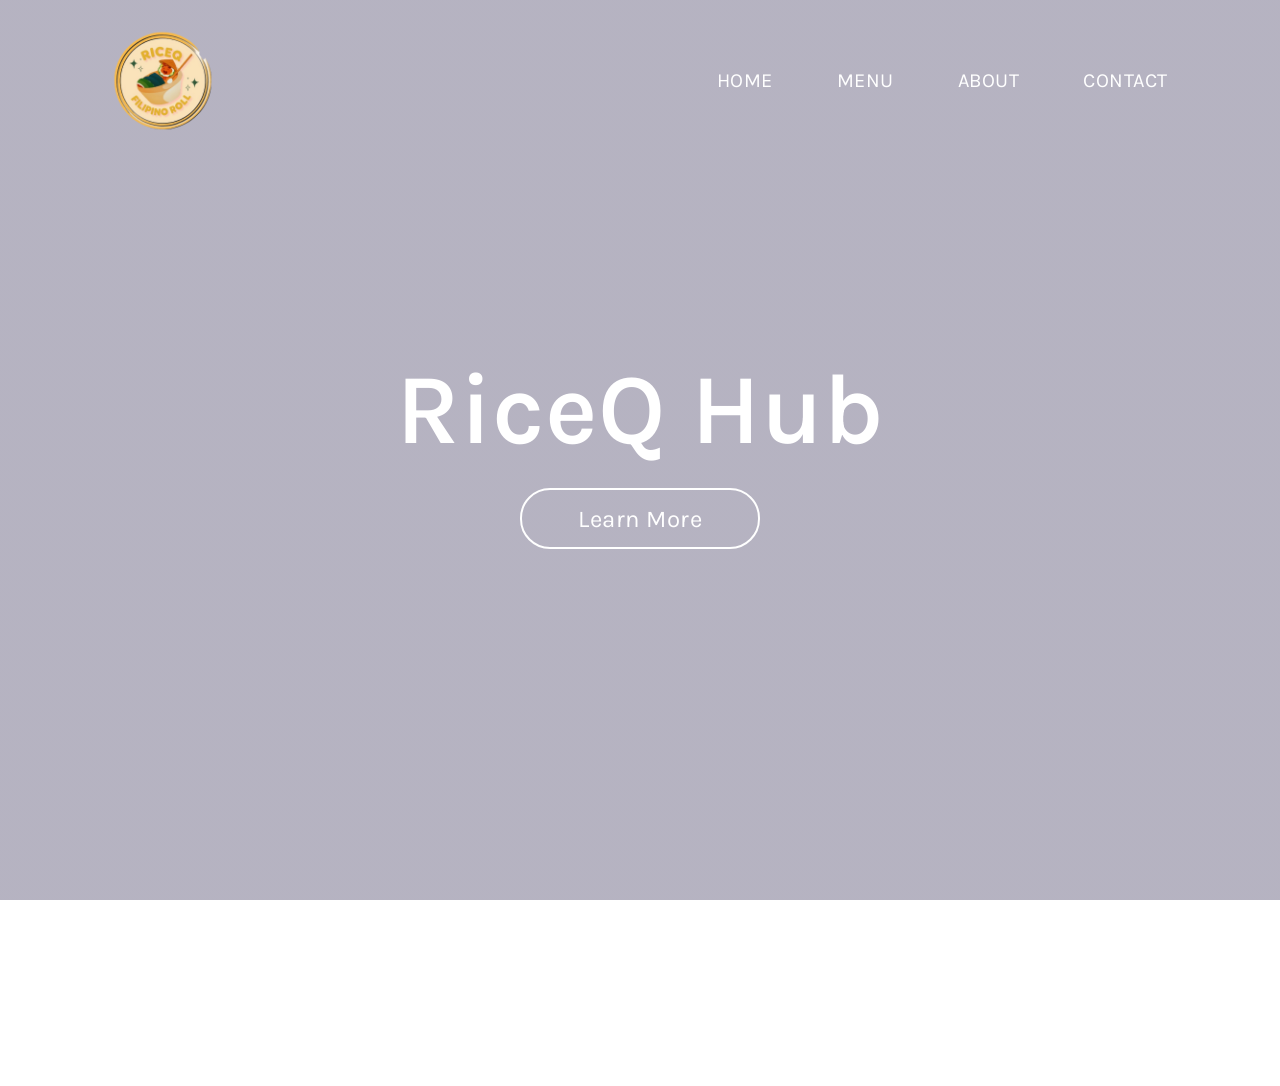
<file: index.html>
<!DOCTYPE html>
<html>
<head>
    <meta name="viewport" content="width=device-width, initial-scale=1.0">
    <title>RiceQ | Filipino Rolls Hub</title>
    <link rel="stylesheet" href="style.css">
    <link rel="stylesheet" href="https://cdnjs.flare.com/ajax/libs/font-awesome/4.7.0/css/font-awesome.css"/>
    <link rel="stylesheet" href="https://cdnjs.cloudflare.com/ajax/libs/font-awesome/5.15.3/css/all.min.css"/>
</head>
    </body>
      <div class="hero">
           
              <video autoplay loop muted plays-inline class="back-video">
                  <source src="images/video.mp4" type="video/mp4">
              </video>

              <nav>
                <img src="images/RiceQ.png" class="logo">
                <ul>
                    <li><a href="#">HOME</a></li>
                    <li><a href="our menu.html">MENU</a></li>
                    <li><a href="about.html">ABOUT</a></li>
                    <li><a href="contact.html">CONTACT</a></li>
                </ul>
                
            </nav>
    <div class="content">
        <h1>RiceQ Hub</h1>
        <a href="An Introduction to RiceQ.html" class="btn">Learn More</a>
    </div>
</div>
</section>

<footer class="main-footer">
        <div class="footer-socials">
            <a href="https://www.facebook.com/cherish.jonson.07" class="social-icon" title="Facebook"><i class="fab fa-facebook-f"></i></a>
            <a href="https://x.com/maejorproblem/" class="social-icon" title="Twitter"><i class="fab fa-twitter"></i></a>
            <a href="https://www.instagram.com/j.cherim/" class="social-icon" title="Instagram"><i class="fab fa-instagram"></i></a>
            <a href="https://www.tiktok.com/@1lysmaech/" class="social-icon" title="Tiktok"><i class="fab fa-tiktok"></i></a>
       </div>
       <div class="footer-branding">
        <h3 class="footer-title">RiceQ: Filipino Rolls Hub</h3>
        <p class="footer-desc">Bringing comfort rolls to the rescue!</p>

        <div class="footer-bottom-bar">
            <p>&copy; 2026 RiceQ Hub. All Rights Reserved.</p></p>
        </div>

    </div>
</footer>

</body>
</html>
</file>
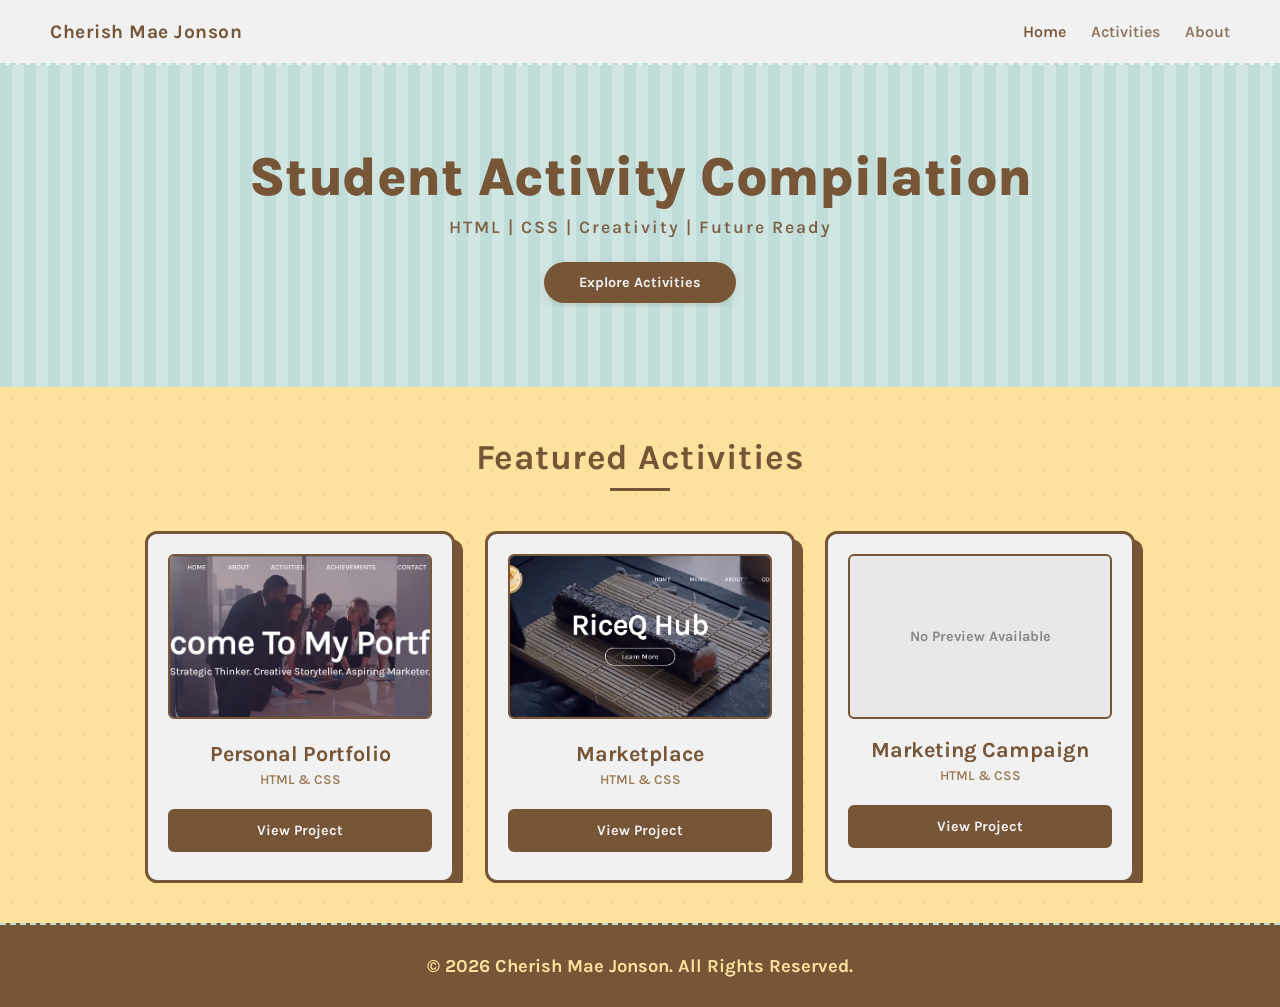
<file: Student Activity Compilation/index.html>
<!DOCTYPE html>
<html lang="en">
<head>
  <meta charset="UTF-8">
  <meta name="viewport" content="width=device-width, initial-scale=1.0">
  <title>Student Activity Compilation</title>
  <link rel="stylesheet" href="style.css">
</head>
<body>

  <!-- TOP NAVIGATION BAR -->
  <nav class="navbar">
    <div class="logo">Cherish Mae Jonson</div>
    <ul class="nav-links">
      <li><a href="#" class="active">Home</a></li>
       <li><a href="#activities-section">Activities</a></li>
      <li><a href="about.html">About</a></li>
    </ul>
  </nav>

  <!-- HERO SECTION (BANNER) -->
  <header class="hero-section">
    <div class="hero-content">
      <h1>Student Activity Compilation</h1>
      <p class="skills-tag">HTML | CSS | Creativity | Future Ready</p>
      <a href="#activities" class="hero-btn">Explore Activities</a>
    </div>
  </header>

  <section id="activities-section">
        <!-- FEATURED ACTIVITIES SECTION -->
        <section class="activities">
    <main class="featured-activities" id="activities">
    <h2>Featured Activities</h2>
    
    <div class="card-grid">

      <!-- CARD 1: My Profile -->
      <div class="card">
        <img src="E-Portfolio.png" alt="My Profile Preview" class="card-img">
        <h3>Personal Portfolio</h3>
        <p>HTML & CSS</p>
        <a href="../My Profile/index.html" target="_blank" class="view-btn">View Project</a>
      </div>

      <!-- CARD 2: RiceQ Website -->
      <div class="card">
        <img src="RiceQ Hub.png" alt="RiceQ Preview" class="card-img">
        <h3>Marketplace</h3>
        <p>HTML & CSS</p>
        <a href="../RiceQ/index.html" target="_blank" class="view-btn">View Project</a>
      </div>

     <!-- CARD 3: Marketing Campaign -->
<div class="card">
  <div class="card-img card-img-placeholder">
    <span>No Preview Available</span>
  </div>
  <h3>Marketing Campaign</h3>
  <p>HTML & CSS</p>
  <a href="#" class="view-btn">View Project</a>
</div>
  </main>
  
  <footer class="main-footer">
  <div class="footer-bottom-bar">
            <p>&copy; 2026 Cherish Mae Jonson. All Rights Reserved.</p></p>
    </div>
</footer>

</body>
</html>
</file>
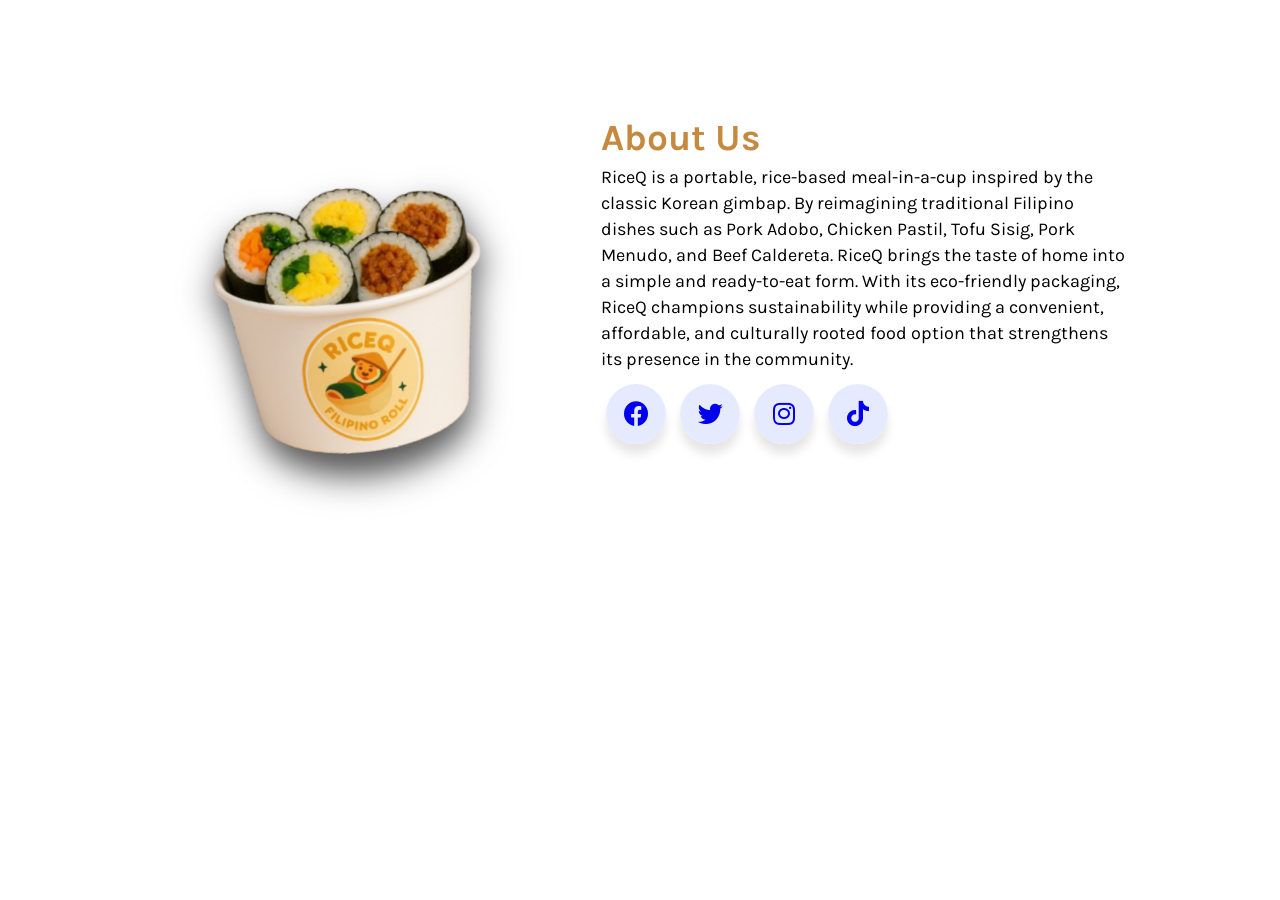
<file: about.html>
<!DOCTYPE html>
<html lang="en">
<head>
    <meta charset="UTF-8">
    <meta name="viewport" content="width=device-width, initial-scale=1.0">
    <title>About Us</title>
    <link rel="stylesheet" href="about.css">
    <link rel="stylesheet" href="https://cdnjs.cloudflare.com/ajax/libs/font-awesome/5.15.3/css/all.min.css"/>
    <link rel="stylesheet" href="https://cdnjs.flare.com/ajax/libs/font-awesome/4.7.0/css/font-awesome.css"/>

<body>
    <section id="about-section">
        <!-- about left  -->
        <div class="about-left">
            <img src="images/about.jpg" alt="About Img"/>
        </div>
        <!-- about right  -->
        <div class="about-right">
            <h1>About Us</h1>
            <p>RiceQ is a portable, rice-based meal-in-a-cup inspired by the classic Korean gimbap. By reimagining traditional Filipino dishes such as Pork Adobo, Chicken Pastil, Tofu Sisig, Pork Menudo, and Beef Caldereta. 
               RiceQ brings the taste of home into a simple and ready-to-eat form. With its eco-friendly packaging, RiceQ champions sustainability while providing a convenient, affordable, and culturally rooted food option 
               that strengthens its presence in the community.</p>
                <div>
<br>
<br>
<br>
               <!----- Footer ----->
               <section class="footer">
                  <div class="wrapper">
                     <div class="button">
                        <div class="icon">
                           <a href="https://www.facebook.com/cherish.jonson.07"><i class="fab fa-facebook-f"></i></a>
                        </div>
                        <span>Facebook</span>
                     </div>
                     <div class="button">
                        <div class="icon">
                           <a href="https://x.com/maejorproblem/"> <i class="fab fa-twitter"></i></a>
                        </div>
                        <span>Twitter</span>
                     </div>
                     <div class="button">
                        <div class="icon">
                           <a href="https://www.instagram.com/j.cherim/"><i class="fab fa-instagram"></i></a>
                        </div>
                        <span>Instagram</span>
                     </div>
                     <div class="button">
                        <div class="icon">
                           <a href="https://www.tiktok.com/@1lysmaech/"><i class="fab fa-tiktok"></i></a>
                        </div>
                        <span>Tiktok</span>
     </div>
     </div>
</body>
</html>
</file>
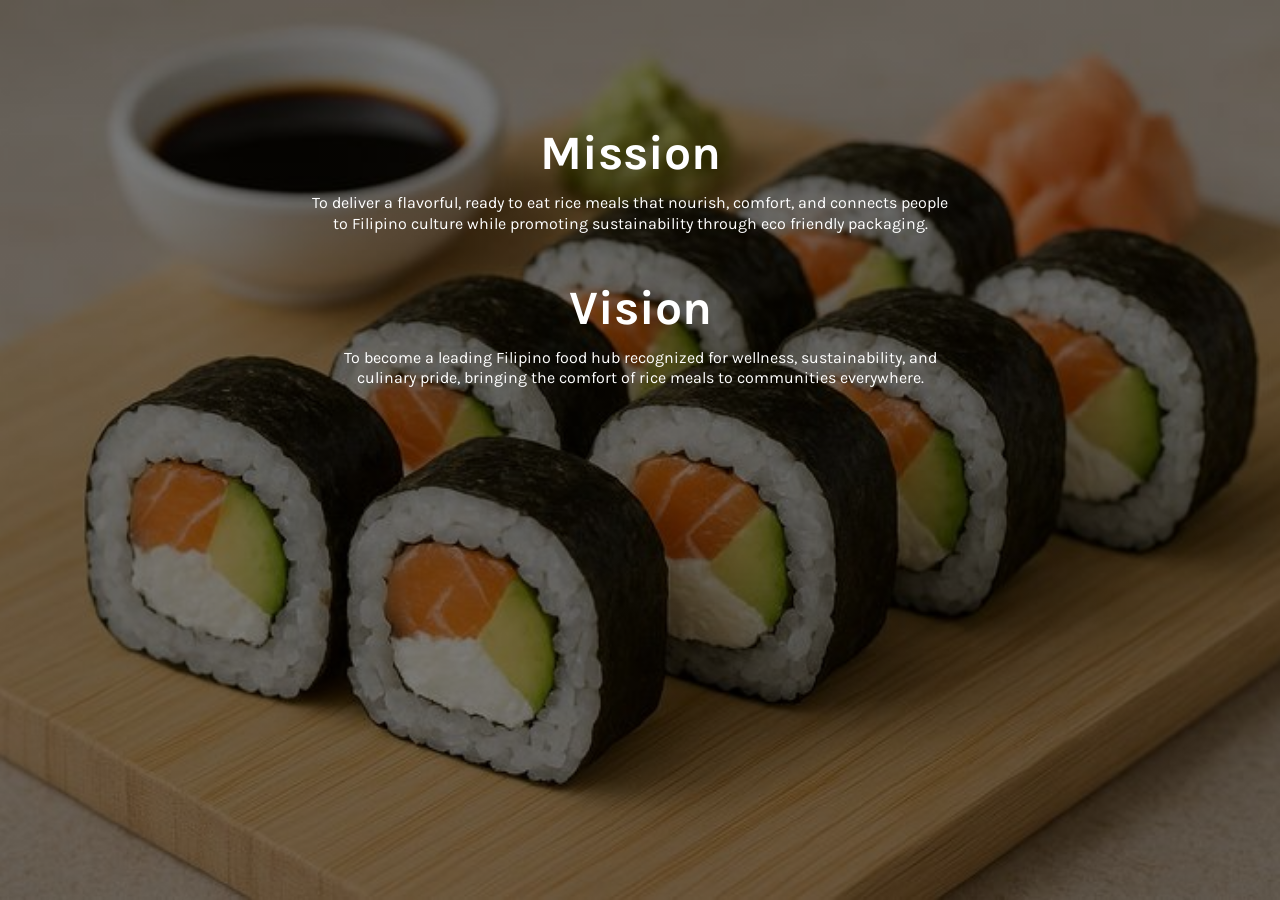
<file: An Introduction to RiceQ.html>
<!DOCTYPE html>
<html>
<head>
   <meta name="viewport" content="width=device-width, initial-scale=1.0">
   <link rel="stylesheet" href="https://cdnjs.flare.com/ajax/libs/font-awesome/4.7.0/css/font-awesome.css"/>
   <title>An Introduction To RiceQ</title>
      <!--========== Main Style sheet ==========-->
      <link rel="stylesheet" href="introduction.css">
      <!--========== Unicons iconscout ==========-->
      <link rel="stylesheet" href="https://unicons.iconscout.com/release/v4.0.0/css/line.css">

  <meta charset="UTF-8">
  <meta name="viewport" content="width=device-width, initial-scale=">
  <title>Learn More</title>
  <link rel="stylesheet" href="learn more.css">
  <link rel="stylesheet" href="https://cdnjs.cloudflare.com/ajax/libs/font-awesome/5.15.3/css/all.min.css"/>

  <section>
    <div class="section-header">
      <div class="container">
        <h2>Mission</h2>
        <p>To deliver a flavorful, ready to eat rice meals that nourish, comfort, and connects people 
            to Filipino culture while promoting sustainability through eco friendly packaging.</p>
        </div>
        <h2>Vision</h2>
        <p>To become a leading Filipino food hub recognized for wellness, sustainability, and 
            culinary pride, bringing the comfort of rice meals to communities everywhere.</p>
        </div>

    </section>
    </head>
    </body>
    </html>
</file>
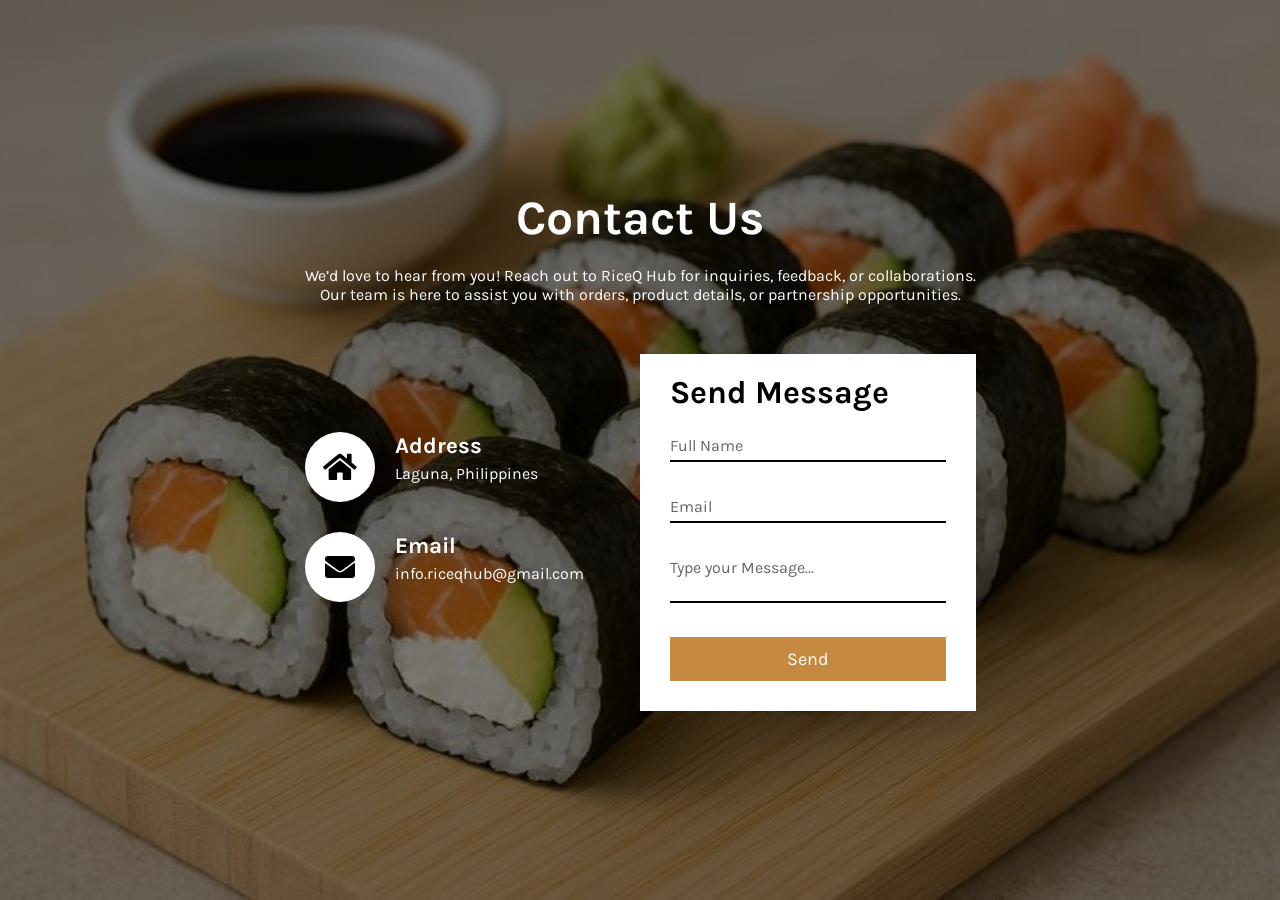
<file: contact.html>
<!DOCTYPE html>
<html lang="en">
<head>
  <meta charset="UTF-8">
  <meta name="viewport" content="width=device-width, initial-scale=">
  <title>Contact Us</title>
  <link rel="stylesheet" href="contact.css">
  <link rel="stylesheet" href="https://cdnjs.cloudflare.com/ajax/libs/font-awesome/5.15.3/css/all.min.css"/>
</head>
<body>
  
  <section>
    
    <div class="section-header">
      <div class="container">
        <h2>Contact Us</h2>
        <p>We’d love to hear from you! Reach out to RiceQ Hub for inquiries, feedback, or collaborations.</p>
        <p>Our team is here to assist you with orders, product details, or partnership opportunities.</p>
      </div>
    </div>
    
    <div class="container">
      <div class="row">
        
        <div class="contact-info">
          <div class="contact-info-item">
            <div class="contact-info-icon">
              <i class="fas fa-home"></i>
            </div>
            
            <div class="contact-info-content">
              <h4>Address</h4>
              <p>Laguna, Philippines</p>
            </div>
          </div>
          
          <div class="contact-info-item">
            <div class="contact-info-icon">
              <i class="fas fa-envelope"></i>
            </div>
            
            <div class="contact-info-content">
              <h4>Email</h4>
             <p>info.riceqhub@gmail.com</p>
            </div>
          </div>
        </div>
        
        <div class="contact-form">
          <form action="" id="contact-form">
            <h2>Send Message</h2>
            <div class="input-box">
              <input type="text" required="true" name="">
              <span>Full Name</span>
            </div>
            
            <div class="input-box">
              <input type="email" required="true" name="">
              <span>Email</span>
            </div>
            
            <div class="input-box">
              <textarea required="true" name=""></textarea>
              <span>Type your Message...</span>
            </div>
            
            <div class="input-box">
              <input type="submit" value="Send" name="">
            </div>
          </form>
        </div>
        
      </div>
    </div>
  </section>
  
</body>
</html>
</file>
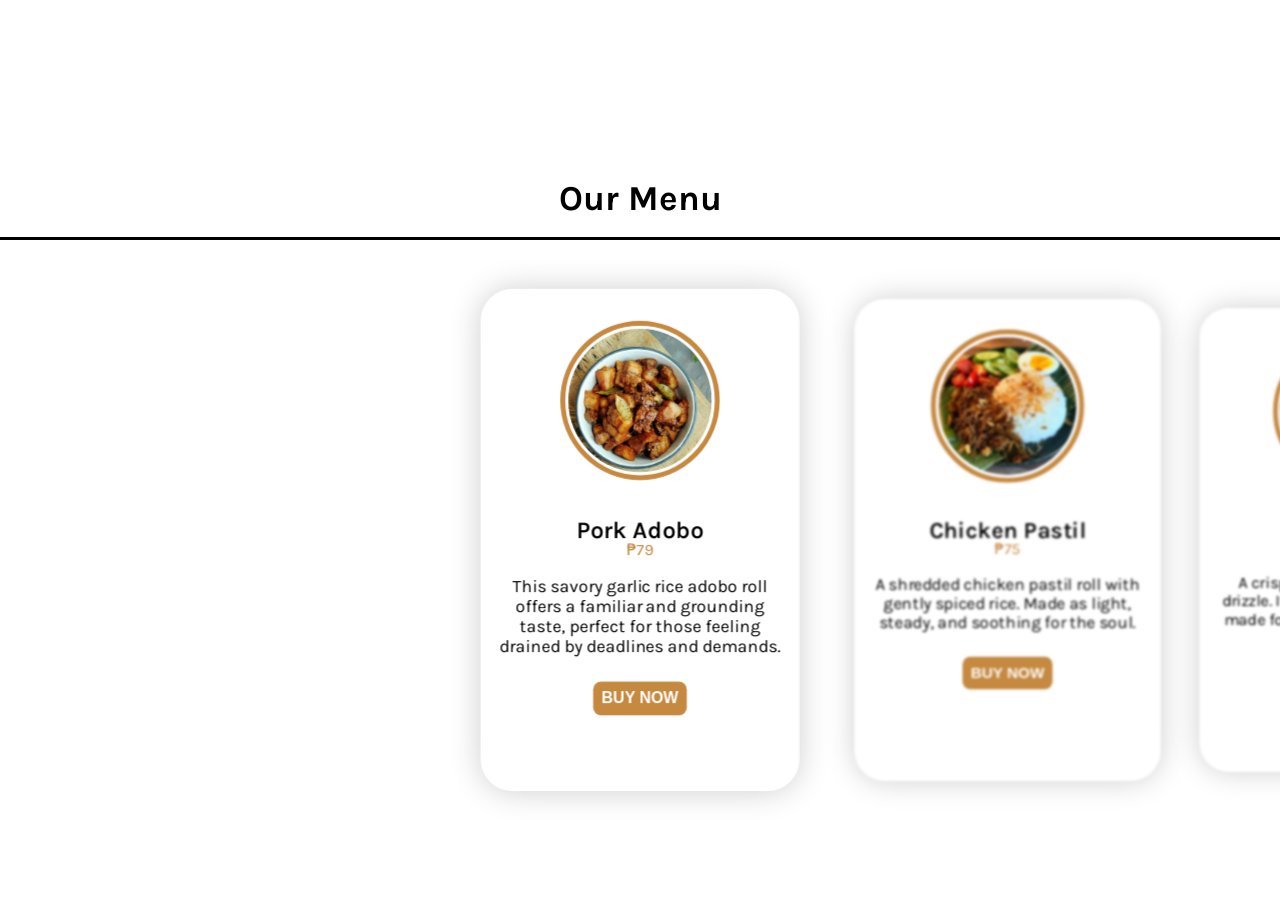
<file: our menu.html>
<!DOCTYPE html>
<html lang="en">
<head>
    <meta charset="UTF-8">
    <meta http-equiv="X-UA-Compatible" content="IE=edge">
    <meta name="viewport" content="width=device-width, initial-scale=1.0">
    <title>Our Menu</Menu></title>
    <body bg color:#334>
    
    <!-- Link Swiper's CSS -->
    <link rel="stylesheet" href="https://cdn.jsdelivr.net/npm/swiper/swiper-bundle.min.css"/>

    <!-- CSS -->
    <link rel="stylesheet" href="menu.css">
    
</head>
<body>

  <div class="container">

    <h1 class="heading">Our Menu</h1>

  <section class="swiper mySwiper">

    <div class="swiper-wrapper">

      <div class="card swiper-slide">
        <div class="card_image">
          <img src="images/porkadobo.jpg" alt="card image">
        </div>

        <div class="card_content">
          <span class="card_title">Pork Adobo</span>
          <span class="card_name">₱79</span>
          <p class="card_text">This savory garlic rice adobo roll offers a familiar and grounding taste, perfect for those feeling drained by deadlines and demands.</p>
          <button class="card_btn">Buy Now</button>
        </div>
      </div>

      <div class="card swiper-slide">
        <div class="card_image">
          <img src="images/chickenpastil.jpg" alt="card image">
        </div>

        <div class="card_content">
          <span class="card_title">Chicken Pastil</span>
          <span class="card_name">₱75</span>
          <p class="card_text">A shredded chicken pastil roll with gently spiced rice. Made as light, steady, and soothing for the soul.</p>
          <button class="card_btn">Buy Now</button>
        </div>
      </div>

      <div class="card swiper-slide">
        <div class="card_image">
          <img src="images/tofusisig.jpg" alt="card image">
        </div>

        <div class="card_content">
          <span class="card_title">Tofu Sisig</span>
          <span class="card_name">₱85</span>
          <p class="card_text">A crispy sisig roll with a mayo drizzle. It is flavorful, focused, and made for minds that won’t settle.</p>
          <button class="card_btn">Buy Now</button>
        </div>
      </div>
      
      <div class="card swiper-slide">
        <div class="card_image">
          <img src="images/porkmenudo.jpg" alt="card image">
        </div>

        <div class="card_content">
          <span class="card_title">Pork Menudo</span>
          <span class="card_name">₱119</span>
          <p class="card_text">A comforting pork menudo roll with saucy rice. It is soft, warm, and ready to lift your spirits.</p>
          <button class="card_btn">Buy Now</button>
        </div>
      </div>

      <div class="card swiper-slide">
        <div class="card_image">
          <img src="images/beefcaldereta.jpg" alt="card image">
        </div>

        <div class="card_content">
          <span class="card_title">Beef Caldereta</span>
          <span class="card_name">₱125</span>
          <p class="card_text">A fiery caldereta roll with chili oil that delivers bold flavor and a jolt of energy when you need it most.</p>
          <button class="card_btn">Buy Now</button>
        </div>
      </div>

     </div>
  </section>

<!-- Swiper JS -->
  <script src="https://cdn.jsdelivr.net/npm/swiper/swiper-bundle.min.js"></script>

  <!-- Initialize Swiper -->
  <script>
    var swiper = new Swiper(".mySwiper", {
      effect: "coverflow",
      grabCursor: true,
      centeredSlides: true,
      slidesPerView: "auto",
      coverflowEffect: {
        rotate: 0,
        stretch: 0,
        depth: 50,
        modifier: 1,
        slideShadows: false,
      },
      pagination: {
        el: ".swiper-pagination",
      },
    });
  </script>

</body>
</html>
</file>
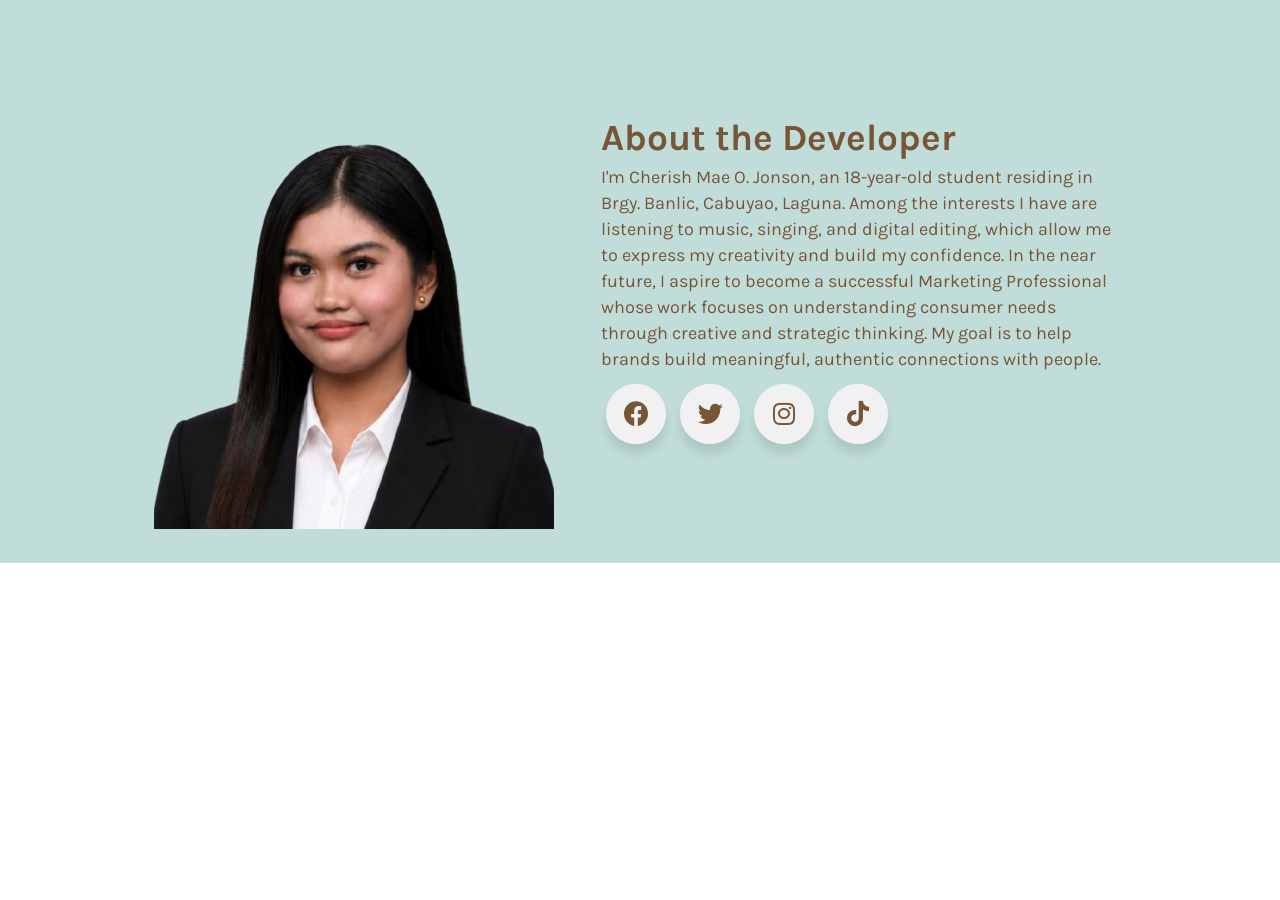
<file: Student Activity Compilation/about.html>
<!DOCTYPE html>
<html lang="en">
<head>
    <meta charset="UTF-8">
    <meta name="viewport" content="width=device-width, initial-scale=1.0">
    <title>About the Developer</title>
    <link rel="stylesheet" href="about.css">
    <link rel="stylesheet" href="https://cdnjs.cloudflare.com/ajax/libs/font-awesome/5.15.3/css/all.min.css"/>
    <link rel="stylesheet" href="https://cdnjs.flare.com/ajax/libs/font-awesome/4.7.0/css/font-awesome.css"/>

<body>
    <section id="about-section">
        <!-- about left  -->
        <div class="about-left">
            <img src="Cherish Mae Jonson.png" alt="About Img"/>
        </div>
        <!-- about right  -->
        <div class="about-right">
            <h1>About the Developer</h1>
            <p>I'm Cherish Mae O. Jonson, an 18-year-old student residing in Brgy. Banlic, Cabuyao, Laguna. Among the interests I have are listening to music, singing, and digital editing, which allow me to express my creativity and build my confidence.
               In the near future, I aspire to become a successful Marketing Professional whose work focuses on understanding consumer needs through creative and strategic thinking. My goal is to help brands build meaningful, authentic connections with people.</p></p>
                <div>
<br>
<br>
<br>
               <!----- Footer ----->
               <section class="footer">
                  <div class="wrapper">
                     <div class="button">
                        <div class="icon">
                           <a href="https://www.facebook.com/cherish.jonson.07"><i class="fab fa-facebook-f"></i></a>
                        </div>
                        <span>Facebook</span>
                     </div>
                     <div class="button">
                        <div class="icon">
                           <a href="https://x.com/maejorproblem/"> <i class="fab fa-twitter"></i></a>
                        </div>
                        <span>Twitter</span>
                     </div>
                     <div class="button">
                        <div class="icon">
                           <a href="https://www.instagram.com/j.cherim/"><i class="fab fa-instagram"></i></a>
                        </div>
                        <span>Instagram</span>
                     </div>
                     <div class="button">
                        <div class="icon">
                           <a href="https://www.tiktok.com/@1lysmaech/"><i class="fab fa-tiktok"></i></a>
                        </div>
                        <span>Tiktok</span>
     </div>
     </div>
</body>
</html>
</file>
<file: style.css>
@import url('https://fonts.googleapis.com/css2?family=Karla&family=Poppins:wght@500&family=Quicksand:wght@500&display=swap');
*{
    margin: 0;
    padding: 0;
    box-sizing: border-box;
    font-family: 'Karla', sans-serif;
}

.hero{
    width: 100%;
    height: 100vh;
    background-image: linear-gradient(rgba(12,3,51,0.3),rgba(12,3,51,0.3));
    position: relative;
    padding: 0 5%;
    display: flex;
    align-items: center;
    justify-content: center;

/*NAVBAR*/
}
nav{
    width: 100%;
    position: absolute;
    top: 0;
    left: 0;
    padding: 20px 8%;
    display: flex;
    align-items: center;
    justify-content: space-between;
}

a{
    position:relative;
    text-decoration:none;
    color:#a0a0a0;
    font-size:18px;
    letter-spacing:0.5px;
    padding:0 10px;
}

a:after{
    content: "";
    position: absolute;
    background-color: #C58940;
    height:3px;
    width: 0;
    left: 0;
    bottom: -10px;
    transition: 0.3s;
}
a:hover{
    color:#fff;
}
a:hover:after{
    width:100%;
}
.hide {
    max-height: 0 !important;
}

.dropdown{
	border: 0.1em solid #fff;
	width: 10em;
	margin-bottom: 1em;
}

.dropdown .title{
	margin: .3em .3em .3em .3em;	
	width: 100%;
}

.dropdown .title .fa-angle-right{
	float: right;
	margin-right: .7em;
	transition: transform .3s;
}

.dropdown .menu{
	transition: max-height .5s ease-out;
	max-height: 20em;
	overflow: hidden;
}

.dropdown .menu .option{
	margin: .3em .3em .3em .3em;
	margin-top: 0.3em;
}

.dropdown .menu .option:hover{
	background: #C58940;
}

.pointerCursor:hover{
	cursor: pointer;
}

.rotate-90{
	transform: rotate(90deg);
}

nav .logo{
    width: 120px;
}
nav ul li{
    list-style: none;
    display: inline-block;
    margin-left: 40px;
}
nav ul li a{
    text-decoration: none;
    color: #fff;
    font-size: 20px;
}
.content{
    text-align: center;
}
.content h1{
    font-size: 100px;
    color:#fff;
    font-weight: 600;
    transition: 0.5s;
}
.content h1:hover{
    -webkit-text-stroke: 2px #fff;
    color: transparent;
}
.content a{
    text-decoration: none;
    display: inline-block;
    color: #fff;
    font-size: 24px;
    border: 2px solid #fff;
    padding: .9rem 3.5rem;
    border-radius: 30px;
    margin-top: 20px;
    transition: all 0.4s ease;
}

.content a:hover{
    background-color: #C58940 !important;
    color: #fff !important;
    text-decoration: none !important;
    outline: none;
    box-shadow: none;
}

.back-video{
    position: absolute;
    right: 0;
    bottom: 0;
    z-index: -1;
}

@media (min-aspect-ratio:16/9){
    .back-video{
        width: 100%;
        height: auto;
    }
}
@media (max-aspect-ratio:16/9){
    html, body {
        margin: 0;
        padding: 0;
        width: 100%;
        height: 100%;
    overflow-x: hidden;
    }
}
.main-footer {
    display: block !important;
    background-color: #1a1a1a;
    background:#1a1a1a;
    color:#ffff;
    text-align: center;
    padding-top: 30px;
    padding-bottom: 0;
    width: 100%;
    margin: 0;
    clear: both;
    position: relative;
    z-index: 999;
    font-family: 'Karla', sans-serif;
}
.footer-socials {
    display: flex;
    justify-content: center;
    align-items: center;
    gap: 15px;
    margin-bottom: 12px;
    width: 100%;
}
social-icon {
    display: flex;
    justify-content: center;
    align-items: center;
    width: 40px;
    height: 40px;
    background-color: #C58940;
    text-decoration: none;
    border-radius: 50%;
    font-weight: bold;
    font-size: 1.1rem;
    transition: transform 0.3s ease, background-color 0.3s ease;
}
.social-icon:hover {
    transform: scale(1.1) !important;
    background-color: #C58940;
}
.social-icon i {
    line-height: 1.5 !important;
    display: flex;
    justify-content: center;
    align-items: center;
}
.footer-branding {
    margin-bottom: 50px;
    margin: 0;
    padding: 0;
    display: block;
}
.footer-branding h3 {
    margin: 0 0 10px 0;
    font-size: 2rem;
    font-weight: bold;
    color:#ffff
}
.footer-title {
    font-size: 2rem;
    font-weight: bold;
    letter-spacing: 1px;
    margin-bottom: 8px;
}
.footer-desc {
    font-size: 1rem;
    color:#ffff;
    display: block;
    margin-bottom: 10px;
    padding-bottom: 10px;
}
.footer-bottom-bar {
    background-color: #C58940;
    background: #C58940;
    color: #ffff !important;
    padding: 8px 0px;
    width: 100%;
    display: block;
    margin: 0;
    margin-bottom: 0;
    margin-left: 0;
    margin-right: 0;
    position: relative;
    bottom: 0;
}
.footer-bottom-bar p {
    margin: 0;
    padding: 0;
    font-size: 0.85rem;
    color: #ffff;
    letter-spacing: 1px;
}
</file>
<file: Student Activity Compilation/style.css>
@import url('https://fonts.googleapis.com/css2?family=Karla&family=Poppins:wght@500&family=Quicksand:wght@500&display=swap');
*{
    margin: 0;
    padding: 0;
    box-sizing: border-box;
    font-family: 'Karla', sans-serif;
    max-width: 100vw;
    overflow-x: hidden;
}

.navbar {
  display: flex;
  justify-content: space-between;
  align-items: center;
  padding: 20px 50px;
  background-color: #F1F1F1;
  border-bottom: 2px dashed #C0DDDA;
  width: 100%;
}

.navbar .logo {
  font-weight: 700;
  font-size: 1.2rem;
  color: #775537;
  letter-spacing: 0.5px;
}

.navbar .nav-links {
  display: flex;
  list-style: none;
  gap: 25px;
}

.navbar .nav-links a {
  text-decoration: none;
  color: #775537;
  opacity: 0.8;
  font-weight: 600;
  font-size: 1rem;
  border: none !important;
  outline: none !important;
  background: none !important;
  box-shadow: none !important;
}

.navbar .nav-links a:hover, 
.navbar .nav-links a.active {
  opacity: 1;
  border: none !important;
  outline: none !important;
  background: none !important;
  box-shadow: none !important;
}

.navbar .nav-links a::after,
.navbar .nav-links a::before {
  display: none !important;
  content: none !important;
}

.hero-section {
  background-color: #C0DDDA;
  background-image: linear-gradient(90deg, transparent 50%, rgba(255, 255, 255, 0.25) 50%);
  background-size: 24px 100%;
  color: #775537; 
  padding: 80px 20px;
  width: 100%;
  display: flex;
  justify-content: center;
  align-items: center;
  text-align: center;
}

.hero-content {
  width: 100%;
  max-width: 800px;
  margin: 0 auto;
}

.hero-content h1 {
  font-size: 3.4rem;
  font-weight: 800;
  color: #775537;
  margin-bottom: 8px;
  letter-spacing: -0.5px;
}

.hero-content .skills-tag {
  display: block;
  font-size: 1.1rem;
  letter-spacing: 2px;
  margin-bottom: 25px;
  color: #775537;
  font-weight: 600;
  opacity: 0.9;
}

.hero-btn {
  display: inline-block;
  background-color: #775537;
  color: #F1F1F1;
  text-decoration: none;
  padding: 12px 35px;
  font-weight: 700;
  font-size: 0.9rem;
  border-radius: 50px;
  transition: all 0.2s ease;
  box-shadow: 0 4px 10px rgba(119, 85, 55, 0.15);
}

.hero-btn:hover {
  background-color: #F1F1F1;
  color: #775537;
  transform: translateY(-2px);
}

.featured-activities {
  text-align: center;
  padding: 50px 20px 40px 20px;
  background-color: #FBE29D;
  width: 100%;
  background-image: radial-gradient(rgba(119, 85, 55, 0.08) 1.5px, transparent 1.5px);
  background-size: 24px 24px;
}

.featured-activities h2 {
  font-size: 2.2rem;
  font-weight: 700;
  color: #775537;
  margin-bottom: 40px;
  letter-spacing: 0.5px;
}

.featured-activities h2::after {
  content: '';
  display: block;
  width: 60px;
  height: 3px;
  background-color: #775537;
  margin: 10px auto 0 auto;
}

.card-grid {
  display: flex;
  justify-content: center;
  gap: 30px;
  flex-wrap: wrap;
  max-width: 1200px;
  margin: 0 auto;
}

.card {
  background-color: #F1F1F1;
  border: 3px solid #775537 !important;
  border-radius: 12px;
  width: 310px;
  padding: 20px 20px 24px 20px;
  text-align: center;
  box-shadow: 8px 8px 0px #775537;
  transition: transform 0.3s cubic-bezier(0.25, 0.8, 0.25, 1), background-color 0.3s ease, box-shadow 0.3s ease;
}

.card:hover {
  background-color: #ffffff;
  border: 3px solid #775537 !important;
  transform: translate(-4px, -4px);
  box-shadow: 12px 12px 0px #775537;
}

.card-img {
  width: 100%;
  height: 165px;
  object-fit: cover;
  border-radius: 6px;
  margin-bottom: 18px;
  border: 2px solid #775537;
}

.card-img-placeholder {
  width: 100%;
  height: 165px;
  background-color: #E8E8E8;
  border-radius: 6px;
  display: flex;
  align-items: center;
  justify-content: center;
  margin-bottom: 18px;
  border: 2px solid #775537;
  transition: background-color 0.3s ease;
}

.card-img-placeholder span {
  font-size: 0.9rem;
  color: #888888;
  font-weight: 700;
}

.card:hover .card-img-placeholder {
  background-color: #f5f5f5;
}

.card h3 {
  font-size: 1.35rem;
  color: #775537;
  margin-bottom: 6px;
  font-weight: 700;
}

.card p {
  color: #9A7B56;
  font-size: 0.85rem;
  margin-bottom: 22px;
  font-weight: 600;
}

.view-btn {
  display: inline-block;
  background-color: #775537;
  color: #F1F1F1;
  text-decoration: none;
  padding: 11px 0;
  width: 100%;
  font-weight: 700;
  font-size: 0.9rem;
  border-radius: 6px;
  border: 2px solid #775537;
  transition: background-color 0.2s ease;
}

.card:hover .view-btn {
  background-color: #775537;
  color: #F1F1F1;
}

.view-btn:hover {
  background-color: #5C3F26;
  border-color: #5C3F26;
}

#about-section {
  background-color: #C0DDDA;
  width: 100%;
  height: auto;
  display: flex;
  justify-content: space-between;
  align-items: center;
  padding: 80px 12% 50px 12%; /* Binawasan nang malaki ang bottom padding mula 130px patungong 50px */
}

.about-left img {
  width: 400px;
  height: auto;
  transform: translateY(0px); /* Tinanggal ang patay na space sa pamamagitan ng pagre-reset ng image shift */
}

.about-right {
  width: 54%;
}

.about-right ul li {
  display: flex;
  align-items: center;
}

.about-right h1 {
  color: #775537;
  font-size: 37px;
  margin-bottom: 5px;
}

.about-right p {
  color: #775537;
  line-height: 26px;
  font-size: 18px;
}

.img {
  border-radius: 20px;
  float: left;
  margin-top: -205px;
  margin-left: 77.4%;
  transition: .5s ease;
  backface-visibility: hidden;
  display: flex;
  cursor: pointer;
}

.wrapper {
  margin-bottom: 0px !important;
  padding-bottom: 0px !important;
}

.wrapper .button {
  display: inline-block;
  height: 60px;
  width: 60px;
  margin: 0 5px;
  overflow: hidden;
  background: #F1F1F1;
  border-radius: 50px;
  cursor: pointer;
  box-shadow: 0px 10px 10px rgba(0,0,0,0.1);
  transition: all 0.3s ease-out;
  position: center;
  justify-items: center;
  margin-top: -100%;
}

.wrapper .button:hover {
  width: 200px;
}

.wrapper .button .icon {
  display: inline-block;
  height: 60px;
  width: 60px;
  text-align: center;
  border-radius: 50px;
  box-sizing: border-box;
  line-height: 60px;
  transition: all 0.3s ease-out;
  background: #F1F1F1;
}

.wrapper .button:nth-child(1):hover .icon {
  background: #775537;
}

.wrapper .button:nth-child(2):hover .icon {
  background: #775537;
}

.wrapper .button:nth-child(3):hover .icon {
  background: #775537;
}

.wrapper .button:nth-child(4):hover .icon {
  background: #775537;
}

.wrapper .button .icon i {
  font-size: 25px;
  line-height: 60px;
  transition: all 0.3s ease-out;
  color: #775537;
}

.wrapper .button:hover .icon i {
  color: #F1F1F1;
}

.wrapper .button span {
  font-size: 20px;
  font-weight: 500;
  line-height: 60px;
  margin-bottom: 100%;
  transition: all 0.3s ease-out;
  background: transparent;
}

.wrapper .button:nth-child(1) span {
  color: #775537;
}

.wrapper .button:nth-child(2) span {
  color: #775537;
}

.wrapper .button:nth-child(3) span {
  color: #775537;
}

.wrapper .button:nth-child(4) span {
  color: #775537;
}

footer {
  background-color: #775537;
  color: #FBE29D;
  text-align: center;
  padding: 30px 20px;
  font-size: 1.15rem;
  font-weight: 700;
  width: 100%;
  border-top: 2px dashed #C0DDDA;
  margin-top: 0px !important;
}
</file>
<file: about.css>
@import url('https://fonts.googleapis.com/css2?family=Karla&family=Poppins:wght@500&family=Quicksand:wght@500&display=swap');
*{
                padding: 0;
                margin: 0;
                box-sizing: border-box;
                font-family: 'Karla', sans-serif;
            }
            #about-section {
                width: 100%;
                height: auto;
                display: flex;
                justify-content: space-between;
                align-items: center;
                padding: 80px 12%;
            }
            .about-left img{
                width: 400px;
                height: auto;
                transform: translateY(50px);
            }
            .about-right {
                width: 54%;
            }
            .about-right ul li {
                display: flex;
                align-items: center;
            }
            .about-right h1 {
                color: #C58940;
                font-size: 37px;
                margin-bottom: 5px;
            }
            .about-right p {
                color: #000;
                line-height: 26px;
                font-size: 18px;
            }
            .img{
              border-radius: 20px;
              float:left;
              margin-top: -205px;
              margin-left: 77.4%;
              transition: .5s ease;
              backface-visibility: hidden;
              display:flex;
              cursor: pointer;
}
  .wrapper .button{
    display: inline-block;
    height: 60px;
    width: 60px;
    margin: 0 5px;
    overflow: hidden;
    background: #b061f010;
    border-radius: 50px;
    cursor: pointer;
    box-shadow: 0px 10px 10px rgba(0,0,0,0.1);
    transition: all 0.3s ease-out;
    position: center;
    justify-items: center;
    margin-top: -100%;
  }
  .wrapper .button:hover{
    width: 200px;
  }
  .wrapper .button .icon{
    display: inline-block;
    height: 60px;
    width: 60px;
    text-align: center;
    border-radius: 50px;
    box-sizing: border-box;
    line-height: 60px;
    transition: all 0.3s ease-out;
    background: #e6eaff;
  }
  .wrapper .button:nth-child(1):hover .icon{
    background: #3b5998;
  }
  .wrapper .button:nth-child(2):hover .icon{
    background: #1DA1F2;
  }
  .wrapper .button:nth-child(3):hover .icon{
    background: #E1306C;
  }
  .wrapper .button:nth-child(4):hover .icon{
    background: #000000;
  }
  .wrapper .button .icon i{
    font-size: 25px;
    line-height: 60px;
    transition: all 0.3s ease-out;
  }
  .wrapper .button:hover .icon i{
    color: #fff;
  }
  .wrapper .button span{
    font-size: 20px;
    font-weight: 500;
    line-height: 60px;
    margin-bottom:100%;
    transition: all 0.3s ease-out;
    background: transparent;
  }
  .wrapper .button:nth-child(1) span{
    color: #3b5998;
  }
  .wrapper .button:nth-child(2) span{
    color: #1DA1F2;
  }
  .wrapper .button:nth-child(3) span{
    color: #E1306C;
  }
  .wrapper .button:nth-child(4) span{
    color: #000000;
  }
</file>
<file: introduction.css>
@import url('https://fonts.googleapis.com/css2?family=Karla&family=Poppins:wght@500&family=Quicksand:wght@500&display=swap');
/*======= Main CSS =======*/
*{
  margin: 0;
  padding: 0;
  box-sizing: border-box;
  text-transform: capitalize;
  font-family: 'Karla', sans-serif;
}

/*======= Tab navigation bar =======*/

/*======= Tab content =======*/

/*======= Media queries (max-width: 1050px) =======*/
</file>
<file: learn more.css>
@import url('https://fonts.googleapis.com/css2?family=Karla&family=Poppins:wght@500&family=Quicksand:wght@500&display=swap');
*{
    padding: 0;
    margin: 0;
    box-sizing: border-box;
    font-family: 'Karla', sans-serif;
}
body {
  min-height: 100vh;
  width: 100%;
  position:relative;

  background-image:linear-gradient(rgba(0,0,0,0.5), rgba(0,0,0,0.5)), url('images/bg.jpg');
  background-position:center;
  background-size:cover;
  
}
body::after {
  content: "";
  position: absolute;
  top: 0;
  left: 0;
  height: 100%;
  width: 100%;
  background-color:(rgba(0,0,0,0.3), rgba(0,0,0,0.3));
  z-index: 1;
}

section {
  position: relative;
  z-index: 3;
  padding-top: 80px;
  padding-bottom: 80px;
}

.container {
  max-width: 1080px;
  margin: 0 auto;
  padding-left: 20 px;
  padding-right: 20px;
  width: 100%;
}

.section-header {
  margin-bottom: 40px;
  text-align: center;
  display:flex;
  flex-direction:column;
  align-items:center;
  width:100%;
}

.section-header h2 {
  color: white;
  font-weight: bolder;
  font-size: 3rem;
  margin-top: 45px;
  margin-bottom: 12px;
}
.section-header h2:nth-of-type(2) {
  margin-top: 45px;
}

.section-header p {
  color: white;
  font-size: 1rem;
  line-height: 1.3;
  max-width: 650px;
  margin-left: auto;
  margin-right: auto;
  text-align: center;
  margin-bottom: 0px;
  text-transform: none;
}
</file>
<file: contact.css>
@import url('https://fonts.googleapis.com/css2?family=Karla&family=Poppins:wght@500&family=Quicksand:wght@500&display=swap');
*{
    padding: 0;
    margin: 0;
    box-sizing: border-box;
    font-family: 'Karla', sans-serif;
}
body {
  min-height: 100vh;
  width: 100%;
  display:flex;
  justify-content: center;
  align-items: center;
  
  background-image:linear-gradient(rgba(0,0,0,0.5), rgba(0,0,0,0.5)), url('images/bg.jpg');
  background-position:center;
  background-size:cover;
  position:relative;
}
body::after {
  content: "";
  position: absolute;
  top: 0;
  left: 0;
  height: 100%;
  width: 100%;
  background-color:(rgba(0,0,0,0.3), rgba(0,0,0,0.3));
}

section {
  position: relative;
  z-index: 3;
  padding-top: 50px;
  padding-bottom: 50px;
}

.container {
  max-width: 1080px;
  margin-left: auto;
  margin-right: auto;
  padding-left: 20px;
  padding-right: 20px;
}

.section-header {
  margin-bottom: 50px;
  text-align: center;
}

.section-header h2 {
  color: #FFF;
  font-weight: bolder;
  font-size: 3em;
  margin-bottom: 20px;
}

.section-header p {
  color: #FFF;
}

.row  {
  display: flex;
  flex-wrap: wrap;
  align-items: center;
  justify-content: space-between;
}

.contact-info {
  width: 50%;
}

.contact-info-item {
  display: flex;
  margin-bottom: 30px;
}

.contact-info-icon {
  height: 70px;
  width: 70px;
  background-color: #fff;
  text-align: center;
  border-radius: 60%;
}

.contact-info-icon i {
  font-size: 30px;
  line-height: 70px;
}

.contact-info-content {
  margin-left: 20px;
}

.contact-info-content h4 {
  color: #fff;
  font-size: 1.4em;
  margin-bottom: 5px;
}

.contact-info-content p {
  color: #FFF;
  font-size: 1em;
}

.contact-form {
  background-color: #fff;
  padding: 30px;
  width: 50%;
  padding-bottom: 20px;
  padding-top: 20px;
}

.contact-form h2 {
  font-weight: bolder;
  font-size: 2rem;
  margin-bottom: 10px;
  color: #000;
}

.contact-form .input-box {
  position: relative;
  width: 100%;
  margin-top: 10px;
}

.contact-form .input-box input,
.contact-form .input-box textarea{
  width: 100%;
  padding: 5px 0;
  font-size: 16px;
  margin: 10px 0;
  border: none;
  border-bottom: 2px solid #000;
  outline: none;
  resize: none;
}

.contact-form .input-box span {
  position: absolute;
  left: 0;
  padding: 5px 0;
  font-size: 16px;
  margin: 10px 0;
  pointer-events: none;
  transition: 0.5s;
  color: #666;
}

.contact-form .input-box input:focus ~ span,
.contact-form .input-box textarea:focus ~ span{
  color: #e91e63;
  font-size: 12px;
  transform: translateY(-20px);
}

.contact-form .input-box input[type="submit"]
{
  width: 100%;
  background: #C58940;
  color: #FFF;
  border: none;
  cursor: pointer;
  padding: 10px;
  font-size: 18px;
  border: 1px solid #C58940;
  transition: 0.5s;
}

.contact-form .input-box input[type="submit"]:hover
{
  background: #FFF;
  color: #000;
}

@media (max-width: 991px) {
  section {
    padding-top: 50px;
    padding-bottom: 50px;
  }
  
  .row {
    flex-direction: column;
  }
  
  .contact-info {
    margin-bottom: 40px;
    width: 100%;
  }
  
  .contact-form {
    width: 100%;
  }
}
</file>
<file: menu.css>
/* ------------ GOOGLE FONTS ------------ */
@import url('https://fonts.googleapis.com/css2?family=Karla&family=Poppins:wght@500&family=Quicksand:wght@500&display=swap');
/* ------------ VARIABLES ------------ */
:root {
  /* FONT */
  --font: 'Karla', sans-serif;
  --bg-image: url('images/bg.jpg') !important;

  /* COLORS */
  --color: #C58940;
}
/* ------------ BASE ------------ */
*{
  box-sizing: border-box;
  margin: 0;
  padding: 0;
}
.container {
    position:relative !important;
    width:100%
}
.container .heading{
  display: block !important;
  text-align: center;
  color:#000;
  font-size: 35px;
  margin-top: 50px !important;
  margin-bottom: 20px !important;
  padding-top:40px !important;
  padding-bottom:10px !important;
  
  line-height: 1.6 !important;
  border-bottom: 3px solid #000;
}
.container h1{
  color:#000;
  text-align:center;
  padding:15px;
  font-size: 40px;
  font-weight:bold;
}
body{
  font-family: var(--font);
  display: flex;
  justify-content: center;
  align-items: center;
  height: 100vh;
}

/* ----------- SLIDER ------------ */
.swiper{
  width: 100%;
}

.swiper-wrapper{
  width: 70%;
  height: 35em;
  display: flex;
  align-items: center;
}

.card{
  width: 20em;
  height: 90%;
  background-color: #fff;
  border-radius: 2em;
  box-shadow: 0 0 2em rgba(0, 0, 0, .2);
  padding: 2em 1em;

  display: flex;
  align-items: center;
  flex-direction: column;

  margin: 0 2em;
}

.swiper-slide:not(.swiper-slide-active){
  filter: blur(1px);
}

.card_image{
  width: 10em;
  height: 10em;
  border-radius: 50%;
  border: 5px solid var(--color);
  padding: 3px;
  margin-bottom: 2em;
}

.card_image img{
  width: 100%;
  height: 100%;
  border-radius: 50%;
  object-fit: cover;
}

.card_content{
  display: flex;
  align-items: center;
  flex-direction: column;
}

.card_title{
  font-size: 1.5rem;
  font-weight: 600;
  position: relative;
  top: .2em;
}

.card_name{
  color: var(--color);
}

.card_text{
  text-align: center;
  font-size: 1.1rem;
  margin: 1em 0;
}

.card_btn{
  background-color: var(--color);
  color: #fff;
  font-size: 1rem;
  text-transform: uppercase;
  font-weight: 600;
  border: none;
  padding: .5em;
  border-radius: .5em;
  margin-top: .5em;
  cursor: pointer;
}
</file>
<file: Student Activity Compilation/about.css>
@import url('https://fonts.googleapis.com/css2?family=Karla&family=Poppins:wght@500&family=Quicksand:wght@500&display=swap');
*{
                padding: 0;
                margin: 0;
                box-sizing: border-box;
                font-family: 'Karla', sans-serif;
            }
#about-section {
  background-color: #C0DDDA;
  width: 100%;
  height: auto;
  display: flex;
  justify-content: space-between;
  align-items: center;
  padding: 80px 12%;
}
.about-left img {
  width: 400px;
  height: auto;
  transform: translateY(50px);
}
.about-right {
  width: 54%;
}
.about-right ul li {
  display: flex;
  align-items: center;
}
.about-right h1 {
  color: #775537;
  font-size: 37px;
  margin-bottom: 5px;
}
.about-right p {
  color: #775537;
  line-height: 26px;
  font-size: 18px;
}
.img {
  border-radius: 20px;
  float: left;
  margin-top: -205px;
  margin-left: 77.4%;
  transition: .5s ease;
  backface-visibility: hidden;
  display: flex;
  cursor: pointer;
}
.wrapper .button {
  display: inline-block;
  height: 60px;
  width: 60px;
  margin: 0 5px;
  overflow: hidden;
  background: #F1F1F1;
  border-radius: 50px;
  cursor: pointer;
  box-shadow: 0px 10px 10px rgba(0,0,0,0.1);
  transition: all 0.3s ease-out;
  position: center;
  justify-items: center;
  margin-top: -100%;
}
.wrapper .button:hover {
  width: 200px;
}
.wrapper .button .icon {
  display: inline-block;
  height: 60px;
  width: 60px;
  text-align: center;
  border-radius: 50px;
  box-sizing: border-box;
  line-height: 60px;
  transition: all 0.3s ease-out;
  background: #F1F1F1;
}
.wrapper .button:nth-child(1):hover .icon {
  background: #775537;
}
.wrapper .button:nth-child(2):hover .icon {
  background: #775537;
}
.wrapper .button:nth-child(3):hover .icon {
  background: #775537;
}
.wrapper .button:nth-child(4):hover .icon {
  background: #775537;
}
.wrapper .button .icon i {
  font-size: 25px;
  line-height: 60px;
  transition: all 0.3s ease-out;
  color: #775537;
}
.wrapper .button:hover .icon i {
  color: #F1F1F1;
}
.wrapper .button span {
  font-size: 20px;
  font-weight: 500;
  line-height: 60px;
  margin-bottom: 100%;
  transition: all 0.3s ease-out;
  background: transparent;
}
.wrapper .button:nth-child(1) span {
  color: #775537;
}
.wrapper .button:nth-child(2) span {
  color: #775537;
}
.wrapper .button:nth-child(3) span {
  color: #775537;
}
.wrapper .button:nth-child(4) span {
  color: #775537;
}
</file>
